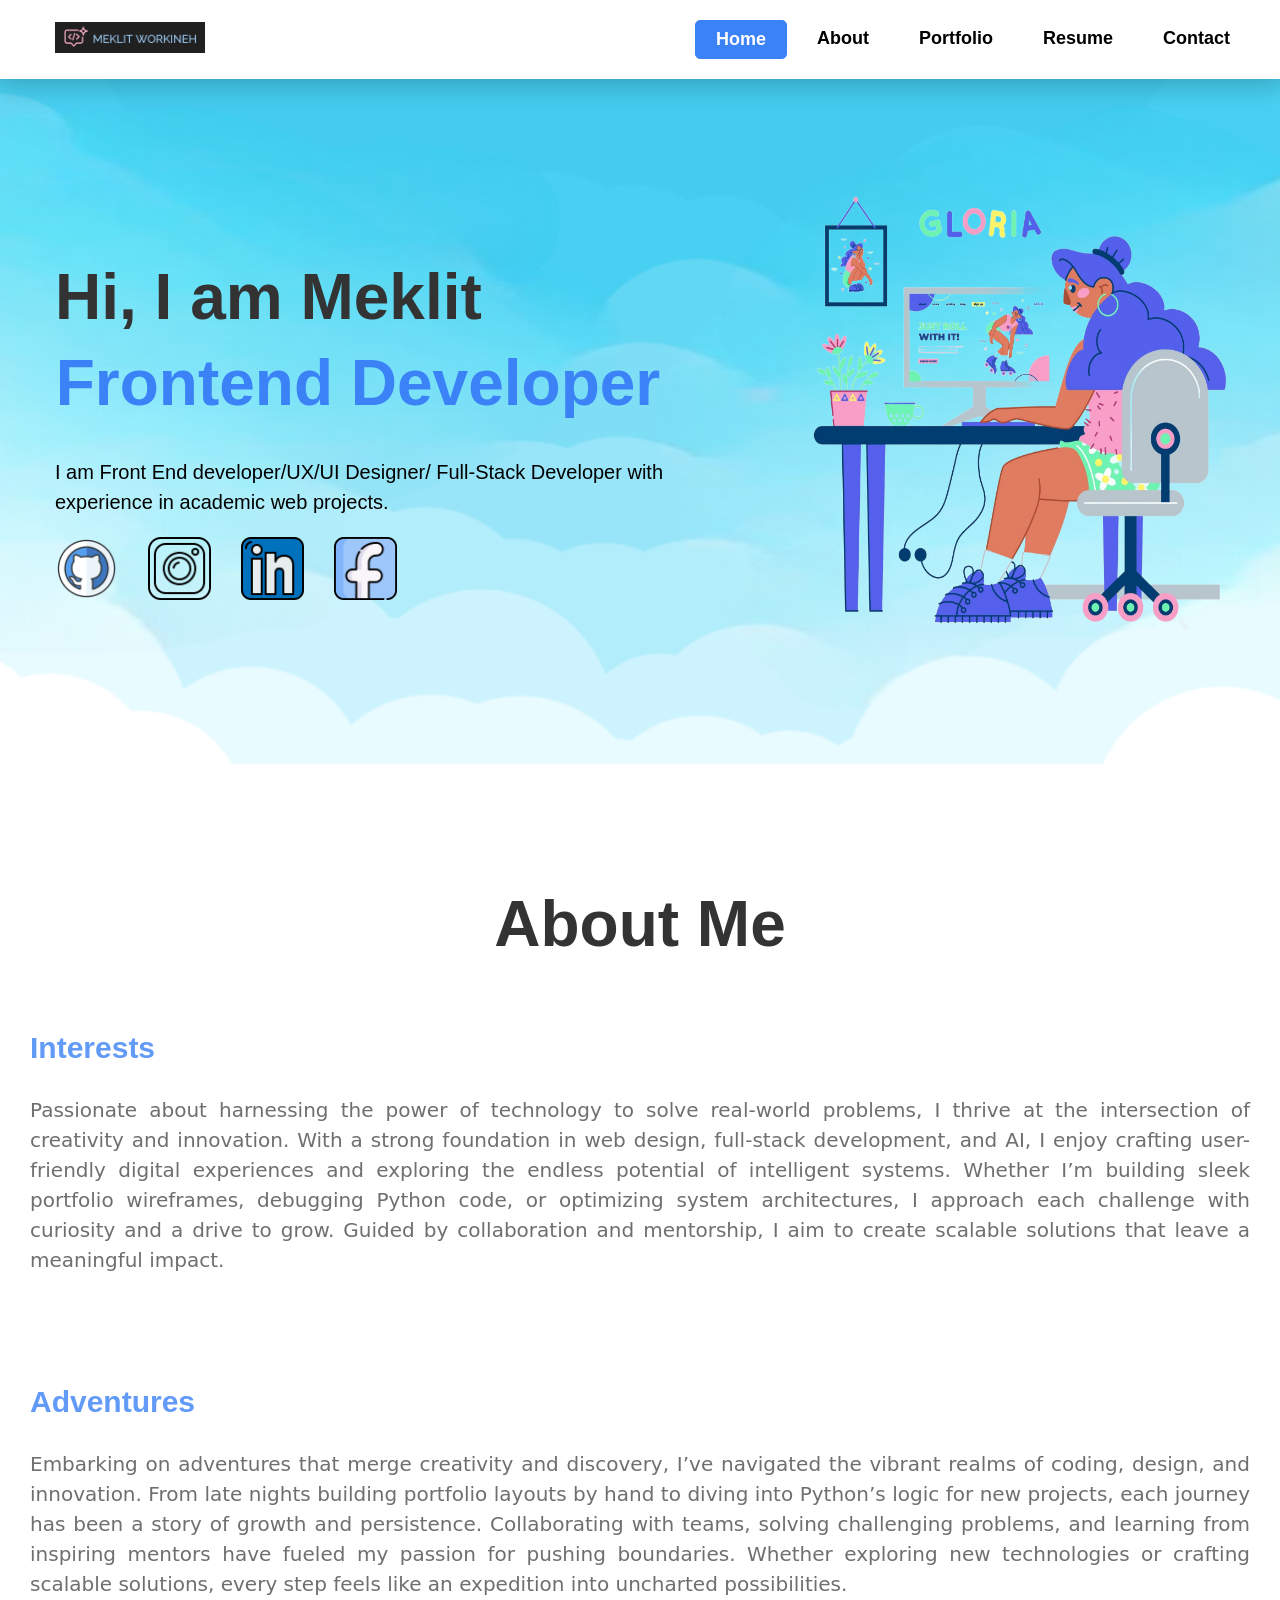
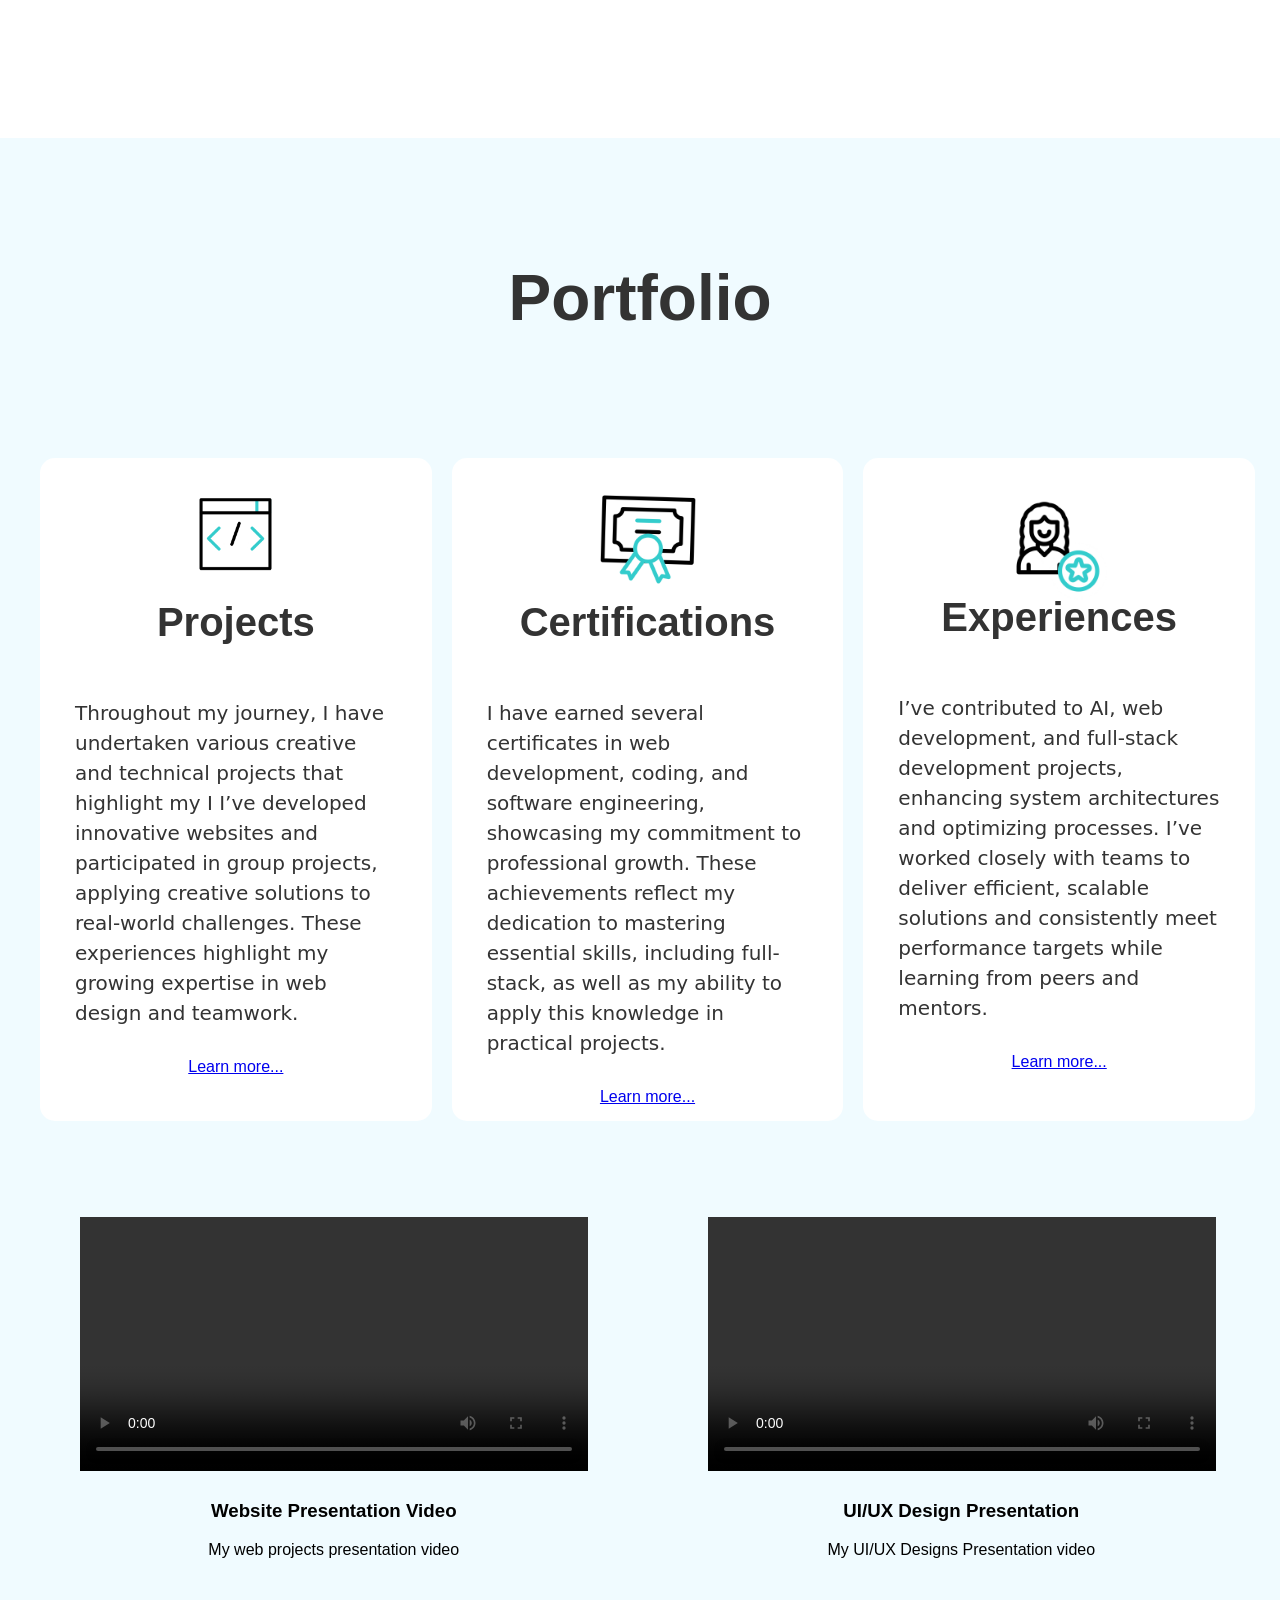
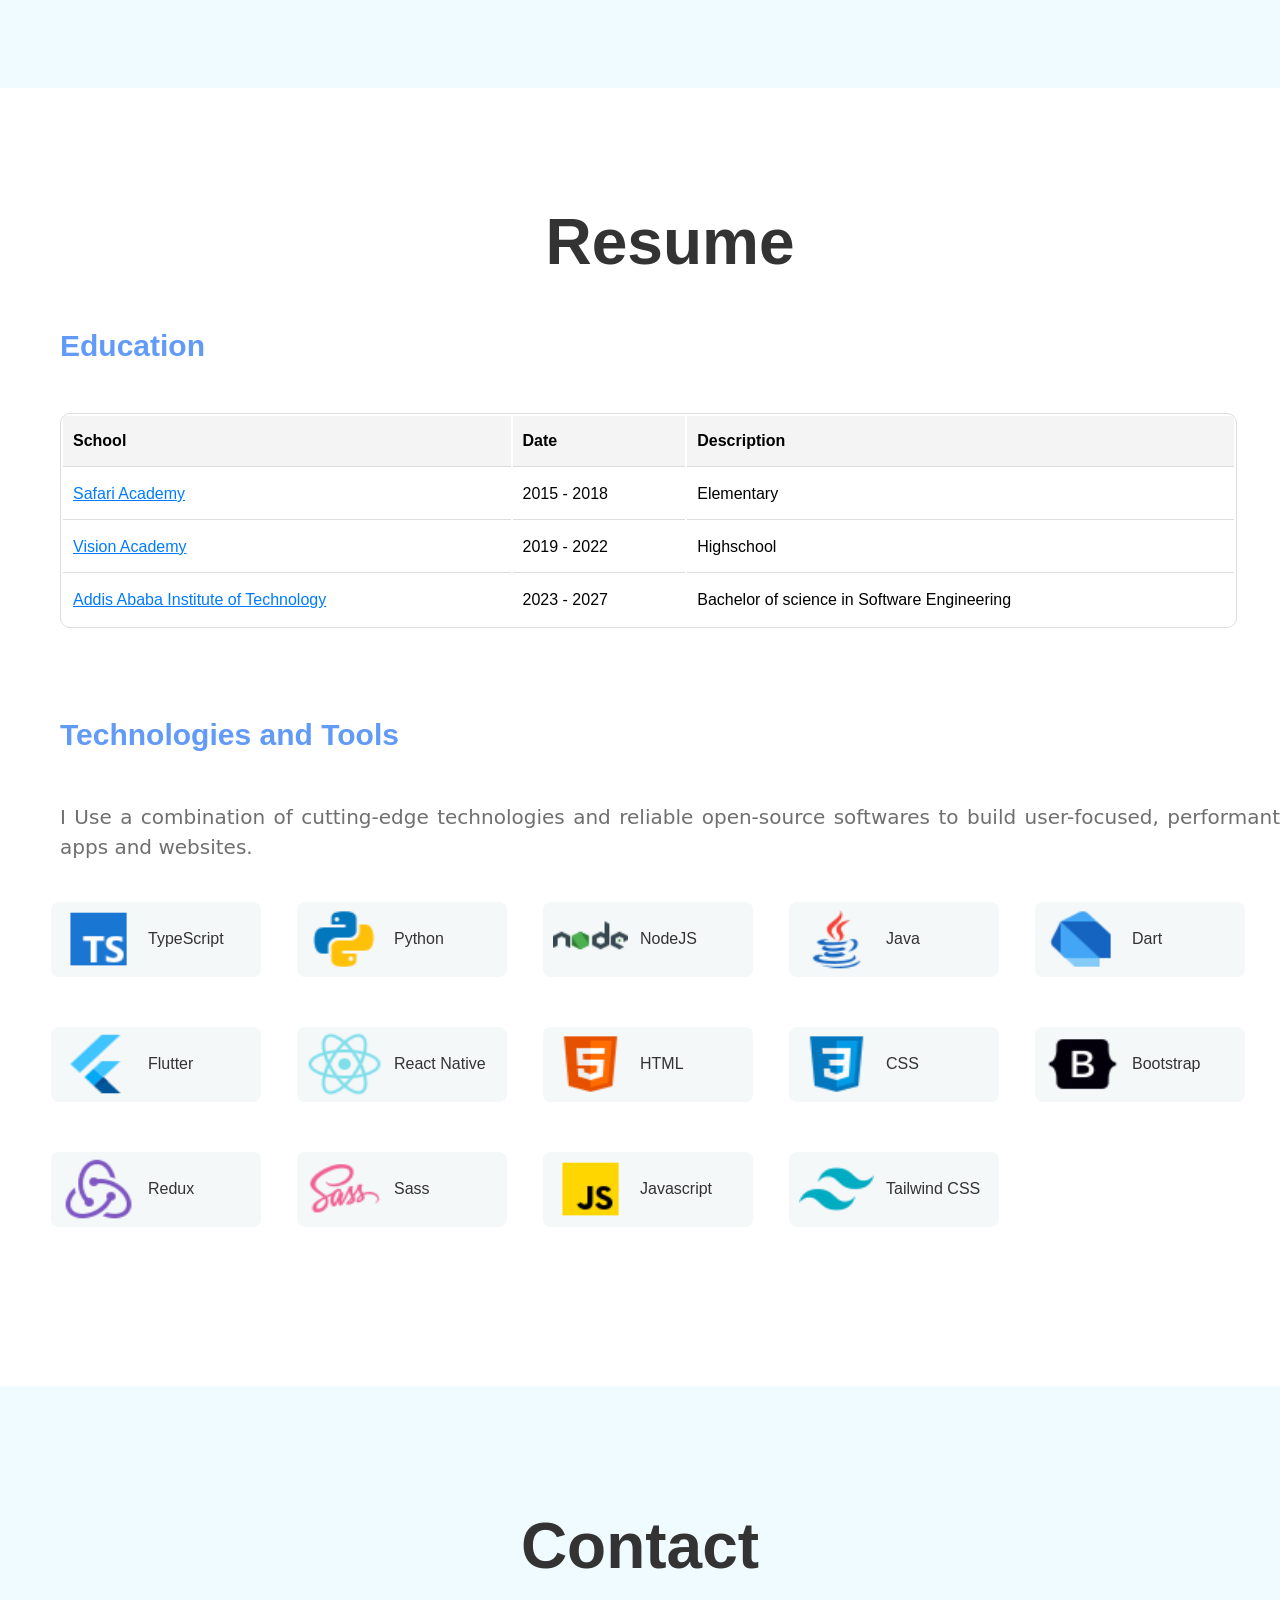
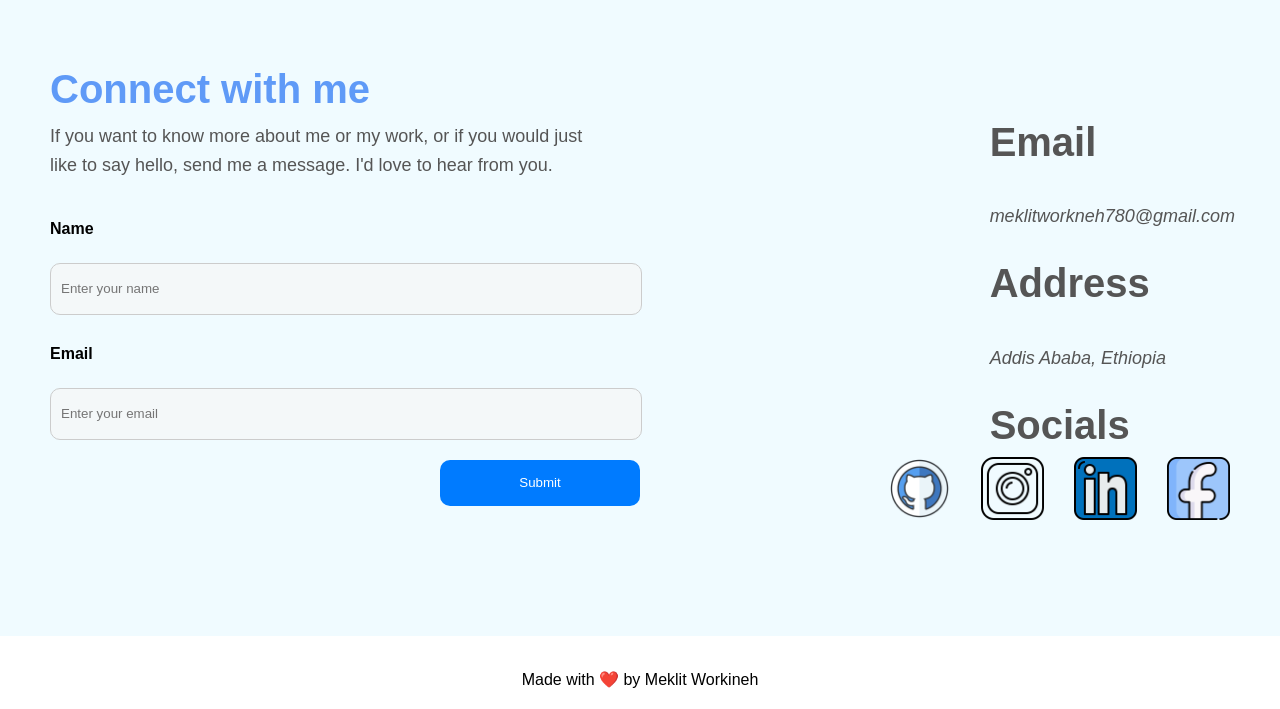
<file: Index.html>
<!DOCTYPE html>
<html lang="en">
  <head>
    <meta charset="UTF-8" />
    <meta name="viewport" content="width=device-width, initial-scale=1.0" />
    <title>👩🏾‍💻Meklit Workineh</title>
    <link rel="stylesheet" href="css/index.css" />
  </head>
  <body>
    <header>
      <div class="logo">
        <img src="Images/logo.png" alt="logo" />
      </div>
      <nav>
        <a href="#home" class="active">Home</a>
        <a href="#about">About</a>
        <a href="#portfolio">Portfolio</a>
        <a href="#resume">Resume</a>
        <a href="#contact">Contact</a>
      </nav>
      <div class="hamburger">
        <span></span>
        <span></span>
        <span></span>
      </div>
      <div class="mobile-nav">
        <a href="#home" class="active">Home</a>
        <a href="#about">About</a>
        <a href="#portfolio">Portfolio</a>
        <a href="#resume">Resume</a>
        <a href="#contact">Contact</a>
      </div>
    </header>

    <!-- Scrollable Sections with Embedded Pages -->
    <section id="home">
      <iframe src="home.html" width="100%" height="700"></iframe>
    </section>
    <section id="about">
      <iframe src="about.html" width="100%" height="820"></iframe>
    </section>
    <section id="portfolio">
      <iframe src="portfolio.html" width="100%" height="1550"></iframe>
    </section>
    <section id="resume">
      <iframe src="resume.html" width="100%" height="1150"></iframe>
    </section>
    <section id="contact">
      <iframe src="contact.html" width="100%" height="850"></iframe>
    </section>

    <footer>Made with ❤️ by Meklit Workineh</footer>

    <script src="JS/index.js"></script>
  </body>
</html>
</file>
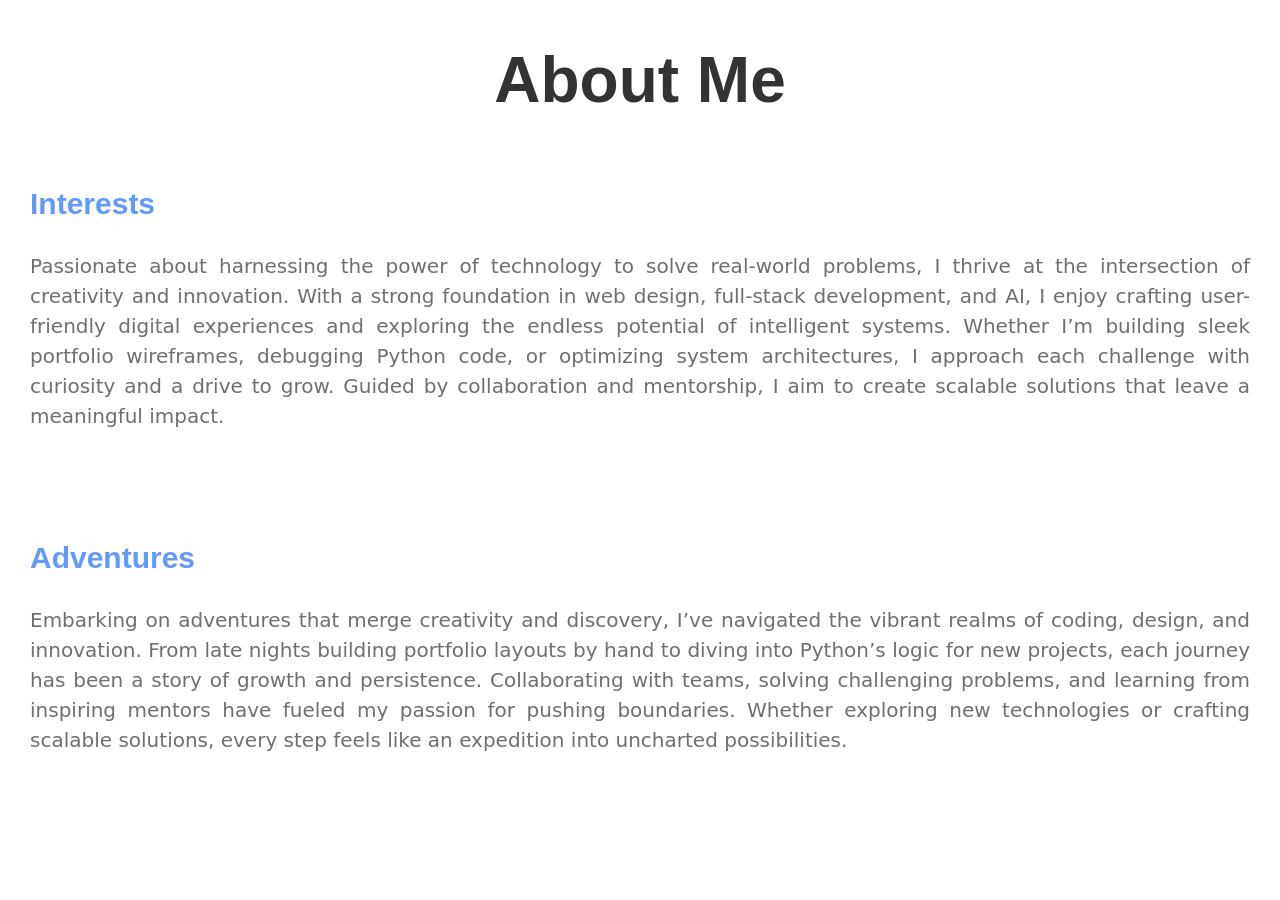
<file: about.html>
<!DOCTYPE html>
<html lang="en">
  <head>
    <meta charset="UTF-8" />
    <meta name="viewport" content="width=device-width, initial-scale=1.0" />
    <title>👩🏾‍💻Meklit Workineh</title>
    <link rel="stylesheet" href="css/about.css" />
  </head>
  <body>
    <main>
      <h1>About Me</h1>
      <article>
        <section>
          <h2>Interests</h2>
          <p>
            Passionate about harnessing the power of technology to solve
            real-world problems, I thrive at the intersection of creativity and
            innovation. With a strong foundation in web design, full-stack
            development, and AI, I enjoy crafting user-friendly digital
            experiences and exploring the endless potential of intelligent
            systems. Whether I’m building sleek portfolio wireframes, debugging
            Python code, or optimizing system architectures, I approach each
            challenge with curiosity and a drive to grow. Guided by
            collaboration and mentorship, I aim to create scalable solutions
            that leave a meaningful impact.
          </p>
        </section>

        <section>
          <h2>Adventures</h2>
          <p>
            Embarking on adventures that merge creativity and discovery, I’ve
            navigated the vibrant realms of coding, design, and innovation. From
            late nights building portfolio layouts by hand to diving into
            Python’s logic for new projects, each journey has been a story of
            growth and persistence. Collaborating with teams, solving
            challenging problems, and learning from inspiring mentors have
            fueled my passion for pushing boundaries. Whether exploring new
            technologies or crafting scalable solutions, every step feels like
            an expedition into uncharted possibilities.
          </p>
        </section>
      </article>
    </main>
  </body>
</html>
</file>
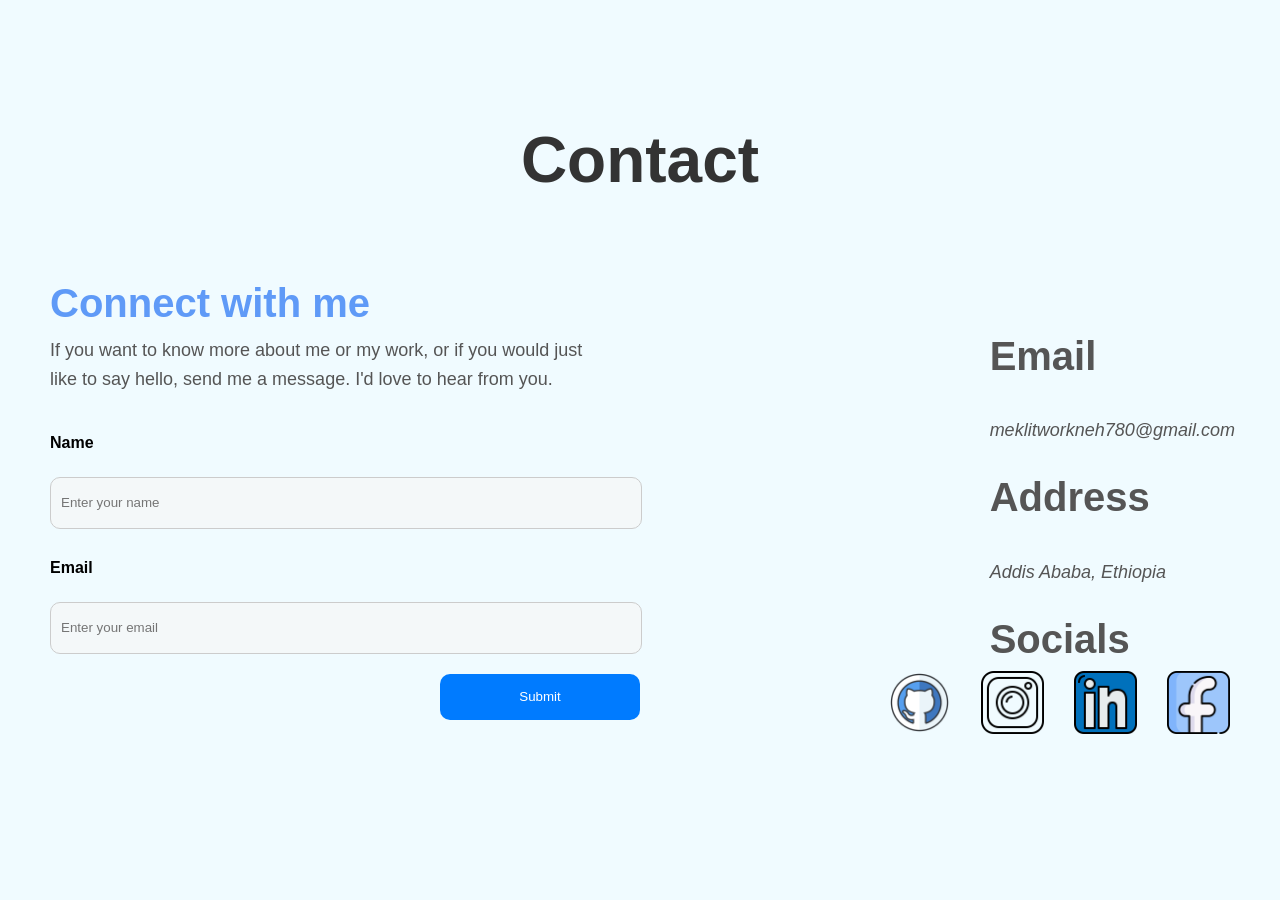
<file: contact.html>
<!DOCTYPE html>
<html lang="en">
  <head>
    <meta charset="UTF-8" />
    <meta name="viewport" content="width=device-width, initial-scale=1.0" />
    <title>👩🏾‍💻 Meklit Workineh</title>
    <link rel="stylesheet" href="css/contact.css" />
  </head>
  <body>
    <h1>Contact</h1>
    <section class="intro">
      <h2>Connect with me</h2>
      <p>
        If you want to know more about me or my work, or if you would just like
        to say hello, send me a message. I'd love to hear from you.
      </p>
    </section>
    <main>
      <section class="first">
        <form id="contactForm">
          <label for="name">Name</label>
          <input type="text" id="name" placeholder="Enter your name" required />

          <label for="email">Email</label>
          <input
            type="email"
            id="email"
            placeholder="Enter your email"
            required
          />

          <button type="submit">Submit</button>
        </form>
      </section>

      <section class="second">
        <div class="contact-container">
          <address>
            <p>
              <strong class="email">Email</strong>
              <br />
              <br />
              meklitworkneh780@gmail.com
            </p>

            <p>
              <strong>Address</strong>
              <br />
              <br />
              Addis Ababa, Ethiopia
            </p>
            <p><strong>Socials</strong></p>
          </address>

          <div class="social-icons">
            <a href="https://github.com/mycodebook123" target="_blank">
              <img src="Images/github.png" alt="GitHub" />
            </a>
            <a href="https://www.instagram.com/mj1232554/" target="_blank">
              <img src="Images/instagram.png" alt="Instagram" />
            </a>
            <a
              href="https://www.linkedin.com/in/meklit-daba-003aa8318/"
              target="_blank"
            >
              <img src="Images/linkedin.png" alt="LinkedIn" />
            </a>
            <a
              href="https://web.facebook.com/profile.php?id=61564765941623"
              target="_blank"
            >
              <img src="Images/facebook.png" alt="Facebook" />
            </a>
          </div>
        </div>
      </section>
    </main>

    <script src="JS/contact.js"></script>
  </body>
</html>
</file>
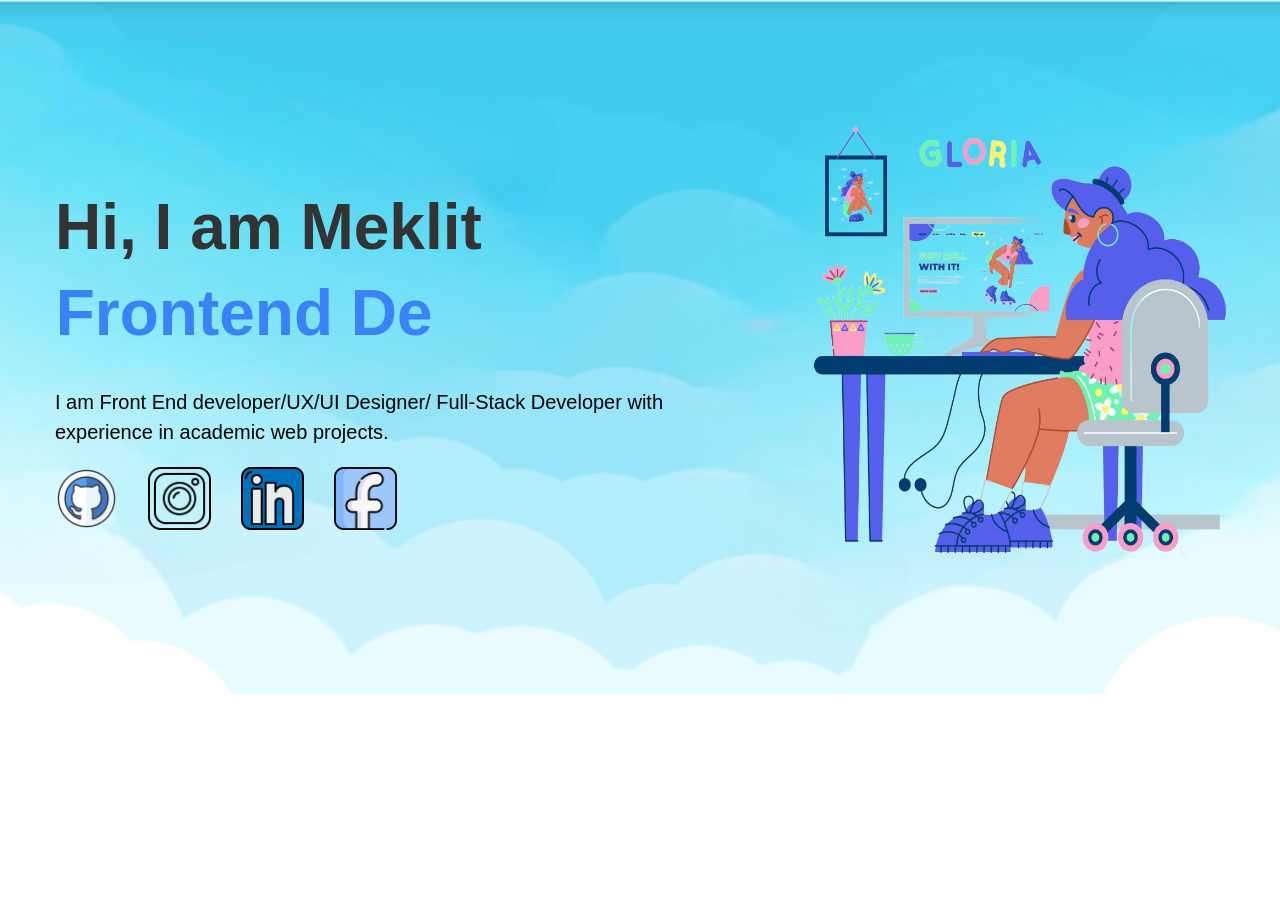
<file: home.html>
<!DOCTYPE html>
<html lang="en">
  <head>
    <meta charset="UTF-8" />
    <meta name="viewport" content="width=device-width, initial-scale=1.0" />
    <title>👩🏾‍💻Meklit Workineh</title>
    <link rel="stylesheet" href="css/home.css" />
  </head>
  <body>
    <main>
      <section>
        <article>
          <h1>Hi, I am Meklit</h1>
          <div class="role-container">
            <strong class="role">|</strong>
            <span id="role"><span class="cursor"></span></span>
          </div>
          <p>
            I am Front End developer/UX/UI Designer/ Full-Stack Developer with
            experience in academic web projects.
          </p>
        </article>

        <div class="social-icons">
          <a href="https://github.com/mycodebook123" target="_blank">
            <img src="Images/github.png" alt="GitHub" />
          </a>
          <a href="https://www.instagram.com/mj1232554/" target="_blank">
            <img src="Images/instagram.png" alt="Instagram" />
          </a>
          <a
            href="https://www.linkedin.com/in/meklit-daba-003aa8318/"
            target="_blank"
          >
            <img src="Images/linkedin.png" alt="LinkedIn" />
          </a>
          <a
            href="https://web.facebook.com/profile.php?id=61564765941623"
            target="_blank"
          >
            <img src="Images/facebook.png" alt="Facebook" />
          </a>
        </div>
      </section>

      <figure>
        <img src="Images/home-page.png" alt="Web Development Illustration" />
      </figure>
    </main>

    <script src="JS/home.js"></script>
  </body>
</html>
</file>
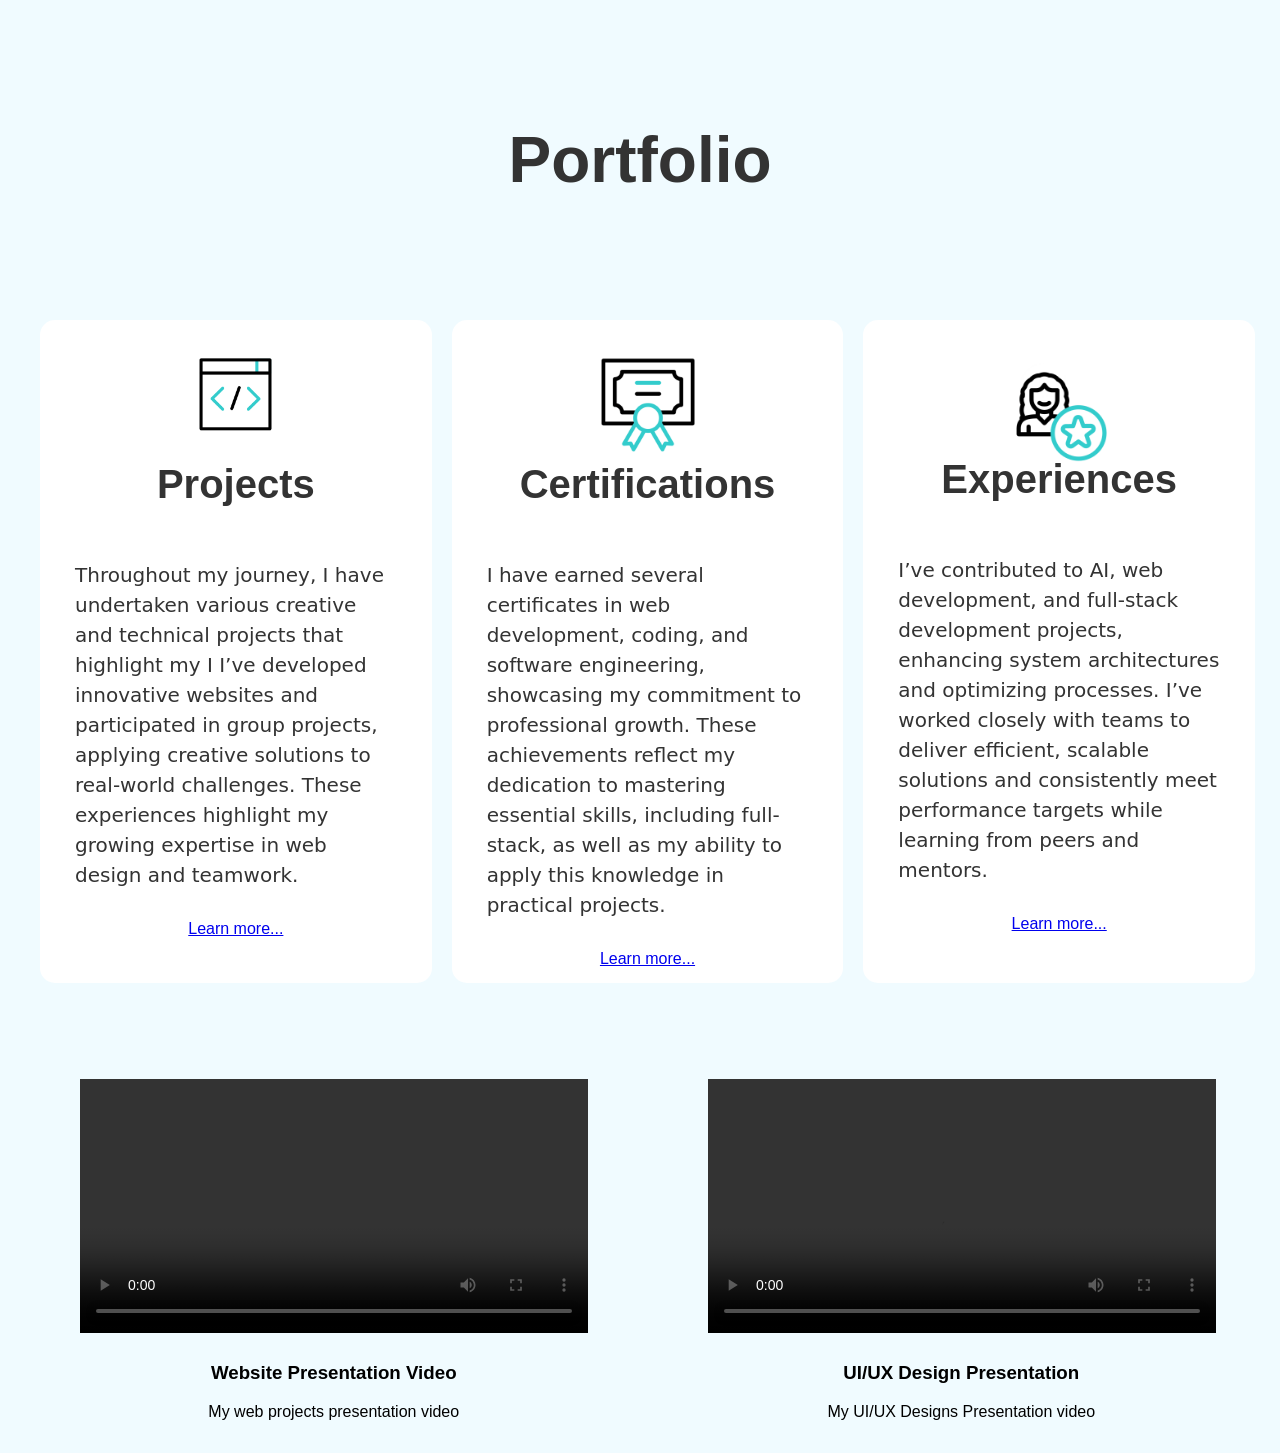
<file: portfolio.html>
<!DOCTYPE html>
<html lang="en">
  <head>
    <meta charset="UTF-8" />
    <meta name="viewport" content="width=device-width, initial-scale=1.0" />
    <title>👩🏾‍💻Meklit Workineh</title>
    <link rel="stylesheet" href="css/portfolio.css" />
  </head>
  <body>
    <main>
      <h1>Portfolio</h1>

      <section class="cards">
        <article class="card">
          <img src="Images/projects.gif" alt="Projects Icon" class="one" />
          <h2>Projects</h2>
          <p>
            Throughout my journey, I have undertaken various creative and
            technical projects that highlight my I I’ve developed innovative
            websites and participated in group projects, applying creative
            solutions to real-world challenges. These experiences highlight my
            growing expertise in web design and teamwork.
          </p>
          <a
            href="https://github.com/mycodebook123/Shecodes-project-2"
            target="_blank"
            >Learn more...</a
          >
        </article>

        <article class="card">
          <img
            src="Images/certificatons.gif"
            alt="Certifications Icon"
            class="two"
          />
          <h2>Certifications</h2>
          <p>
            I have earned several certificates in web development, coding, and
            software engineering, showcasing my commitment to professional
            growth. These achievements reflect my dedication to mastering
            essential skills, including full-stack, as well as my ability to
            apply this knowledge in practical projects.
          </p>
          <a
            href="https://github.com/mycodebook123/certificates"
            target="_blank"
            >Learn more...</a
          >
        </article>

        <article class="card">
          <img
            src="Images/experiences.gif"
            alt="Experiences Icon"
            class="three"
          />
          <h2>Experiences</h2>
          <p>
            I’ve contributed to AI, web development, and full-stack development
            projects, enhancing system architectures and optimizing processes.
            I’ve worked closely with teams to deliver efficient, scalable
            solutions and consistently meet performance targets while learning
            from peers and mentors.
          </p>
          <a href="https://github.com/mycodebook123/Resume" target="_blank"
            >Learn more...</a
          >
        </article>
      </section>

      <section class="videos-container">
        <!-- Video 1 -->
        <figure class="video-card">
          <video controls>
            <source
              src="Videos/Website Presentation Video.mp4"
              type="video/mp4"
            />
          </video>
          <figcaption>
            <h3>Website Presentation Video</h3>
            <p>My web projects presentation video</p>
          </figcaption>
        </figure>

        <!-- Video 2 -->
        <figure class="video-card">
          <video controls>
            <source
              src="Videos/UI_UX Presentation video.mp4"
              type="video/mp4"
            />
          </video>
          <figcaption>
            <h3>UI/UX Design Presentation</h3>
            <p>My UI/UX Designs Presentation video</p>
          </figcaption>
        </figure>
      </section>
    </main>
  </body>
</html>
</file>
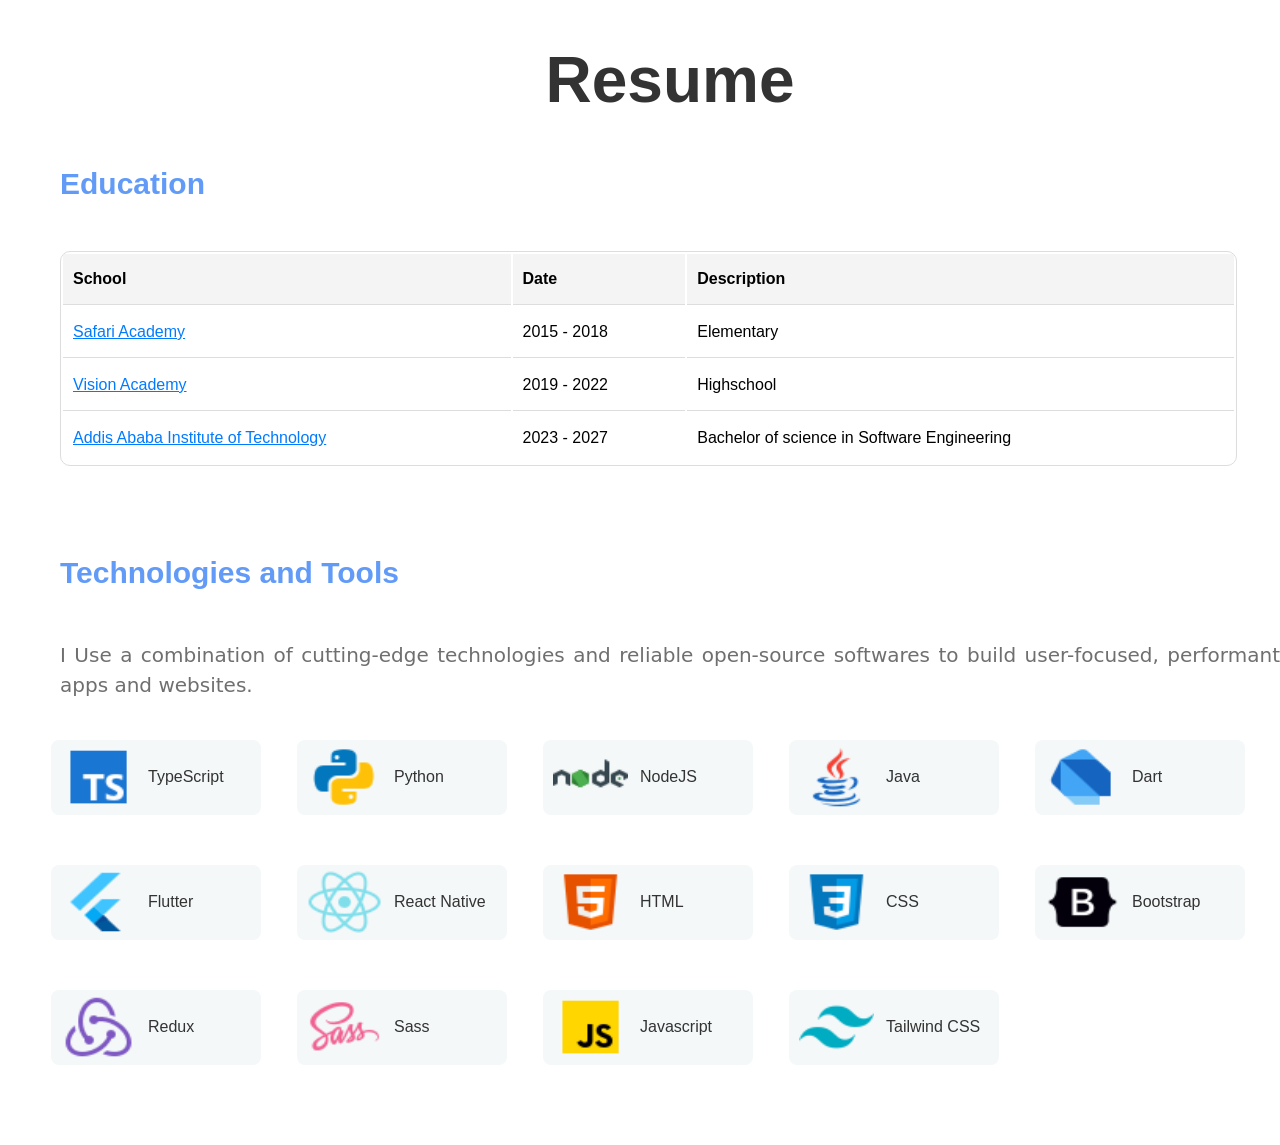
<file: resume.html>
<!DOCTYPE html>
<html lang="en">
  <head>
    <meta charset="UTF-8" />
    <meta name="viewport" content="width=device-width, initial-scale=1.0" />
    <title>👩🏾‍💻Meklit Workineh</title>
    <link rel="stylesheet" href="css/resume.css" />
  </head>
  <body>
    <main>
      <h1>Resume</h1>
      <section>
        <h2>Education</h2>
      </section>
      <table>
        <tr>
          <th>School</th>
          <th>Date</th>
          <th>Description</th>
        </tr>
        <tr>
          <td class="top-row">
            <a href="https://safari-academy.com/" target="_blank">
              Safari Academy
            </a>
          </td>
          <td class="top-row">2015 - 2018</td>
          <td class="top-row">Elementary</td>
        </tr>
        <tr>
          <td>
            <a
              href="https://web.facebook.com/Visionacademyethiopia/?_rdc=1&_rdr#"
              target="_blank"
            >
              Vision Academy
            </a>
          </td>
          <td>2019 - 2022</td>
          <td>Highschool</td>
        </tr>
        <tr>
          <td class="bottom-row">
            <a href="http://www.aait.edu.et/" target="_blank">
              Addis Ababa Institute of Technology
            </a>
          </td>
          <td class="bottom-row">2023 - 2027</td>
          <td class="bottom-row">
            Bachelor of science in Software Engineering
          </td>
        </tr>
      </table>
      <section class="tools">
        <h2>Technologies and Tools</h2>
        <p>
          I Use a combination of cutting-edge technologies and reliable
          open-source softwares to build user-focused, performant apps and
          websites.
        </p>
        <section class="content-grid">
          <article>
            <img alt="TypeScript" src="Images/typescript.png" class="icon-2" />
            <h4 class="icon-2">TypeScript</h4>
          </article>
          <article>
            <img alt="python" src="Images/python.png" class="icon-3" />
            <h4 class="icon-3">Python</h4>
          </article>
          <article>
            <img alt="nodejs" src="Images/nodejs.png" class="icon-4" />
            <h4 class="icon-4">NodeJS</h4>
          </article>
          <article>
            <img alt="java" src="Images/java.png" class="icon-5" />
            <h4 class="icon-5">Java</h4>
          </article>
          <article>
            <img alt="dart" src="Images/dart.png" class="icon-6" />
            <h4 class="icon-6">Dart</h4>
          </article>
          <article>
            <img alt="flutter" src="Images/flutter.png" class="icon-7" />
            <h4 class="icon-7">Flutter</h4>
          </article>
          <article>
            <img
              alt="react-native"
              src="Images/react-native.png"
              class="icon-8"
            />
            <h4 class="icon-8">React Native</h4>
          </article>
          <article>
            <img alt="html" src="Images/html.png" class="icon-9" />
            <h4 class="icon-9">HTML</h4>
          </article>
          <article>
            <img alt="css" src="Images/css.png" class="icon-10" />
            <h4 class="icon-10">CSS</h4>
          </article>
          <article>
            <img alt="bootstrap" src="Images/bootstrap.png" class="icon-11" />
            <h4 class="icon-11">Bootstrap</h4>
          </article>
          <article>
            <img alt="redux" src="Images/redux.png" class="icon-12" />
            <h4 class="icon-12">Redux</h4>
          </article>
          <article>
            <img alt="sass" src="Images/sass.png" class="icon-13" />
            <h4 class="icon-13">Sass</h4>
          </article>
          <article>
            <img alt="javascript" src="Images/javascript.png" class="icon-14" />
            <h4 class="icon-14">Javascript</h4>
          </article>
          <article>
            <img
              alt="tailwind-css"
              src="Images/tailwind-css.png"
              class="icon-15"
            />
            <h4 class="icon-15">Tailwind CSS</h4>
          </article>
        </section>
      </section>
    </main>
  </body>
</html>
</file>
<file: css/index.css>
body {
  font-family: Arial, sans-serif;
  margin: 0;
  scroll-behavior: smooth;
}
.logo img {
  width: 150px;
  height: auto;
  padding-left: 55px;
}
header {
  display: flex;
  justify-content: space-between;
  align-items: center;
  background-color: white;
  padding-top: 20px;
  padding-bottom: 20px;
  position: fixed;
  top: 0;
  width: 100%;
  z-index: 1000;
  box-shadow: 0 15px 20px rgba(0, 0, 0, 0.1);
  font-weight: bold;
}
header nav {
  display: flex;
  gap: 10px;
  padding-right: 30px;
  flex-wrap: wrap;
}
header nav a {
  text-decoration: none;
  color: black;
  padding: 8px 20px;
  border-radius: 5px;
  font-size: 18px;
}
header nav a.active {
  border: 1px solid #3b82f6;
  background-color: #3b82f6;
  color: white;
}
header nav a:hover {
  border: 1px solid #3b82f6;
  background-color: #3b82f6;
  color: white;
}
.hamburger {
  display: none;
  flex-direction: column;
  gap: 5px;
  cursor: pointer;
  padding-right: 50px;
  transition: transform 0.3s ease;
}
.hamburger span {
  width: 25px;
  height: 3px;
  background-color: black;
  border-radius: 3px;
  transition: all 0.3s ease;
}
.hamburger.open span:nth-child(1) {
  transform: rotate(45deg) translate(5px, 5px);
}
.hamburger.open span:nth-child(2) {
  opacity: 0;
}
.hamburger.open span:nth-child(3) {
  transform: rotate(-45deg) translate(5px, -5px);
}
.mobile-nav {
  display: none;
  flex-direction: column;
  gap: 10px;
  background-color: white;
  position: absolute;
  top: 70px;
  right: 15px;
  padding: 10px;
  box-shadow: 0 4px 8px rgba(0, 0, 0, 0.1);
  z-index: 1000;
  width: 150px;
  transition: all 0.3s ease;
}
.mobile-nav a {
  padding: 10px;
  border-radius: 5px;
  text-align: center;
  color: black;
  text-decoration: none;
}
.mobile-nav a.active {
  border: 1px solid #3b82f6;
  background-color: #3b82f6;
  color: white;
}
.mobile-nav a:hover {
  border: 1px solid #3b82f6;
  background-color: #3b82f6;
  color: white;
}

@media (max-width: 768px) {
  header nav {
    display: none;
  }
  .hamburger {
    display: flex;
  }
  header nav a {
    font-size: 14px;
  }
}
@media (min-width: 769px) {
  .mobile-nav {
    display: none !important;
  }
}
section {
  padding: 0;
  margin-top: 70px;
}
section iframe {
  width: 100%;
  border: none;
}
footer {
  text-align: center;
  padding: 20px;
  background-color: white;
  margin-top: 10px;
}
</file>
<file: css/about.css>
body {
  font-family: Arial, sans-serif;
  margin: 0;
  padding: 0;
  box-sizing: border-box;
}
main {
  margin: 20px;
}
main h1 {
  text-align: center;
  margin-bottom: 20px;
  font-size: 64px;
  color: #333333;
}
article {
  max-width: 1220px;
  margin: 0 auto;
}
section {
  padding-top: 30px;
  padding-bottom: 50px;
}
section h2 {
  margin: 20px 0 10px;
  font-size: 30px;
  color: #3b82f6;
  opacity: 80%;
}
section p {
  padding-top: 20px;
  margin: 10px 0;
  line-height: 30px;
  font-size: 20px;
  color: #333333;
  opacity: 70%;
  text-align: justify;
  font-family: system-ui, -apple-system, BlinkMacSystemFont, "Segoe UI", Roboto,
    Oxygen, Ubuntu, Cantarell, "Open Sans", "Helvetica Neue", sans-serif;
}
</file>
<file: css/contact.css>
body {
  font-family: Arial, sans-serif;
  margin: 0;
  padding: 0;
  background-color: #f0fbff;
}

h1 {
  text-align: center;
  margin-top: 123px;
  margin-bottom: 60px;
  font-size: 64px;
  color: #333333;
}

h2 {
  margin: 14px 0 10px;
  font-size: 40px;
  color: #3b82f6;
  opacity: 80%;
}

.intro {
  margin-left: 40px;
  margin-right: 665px;
}

p {
  text-align: left;
  margin: 0 auto 20px;
  font-size: 18px;
  color: #555;
  line-height: 1.6;
}

main {
  display: flex;
  justify-content: space-between;
  flex-wrap: wrap;
  padding: 20px;
  gap: 40px;
  margin: -30px 20px;
}

section {
  flex: 1;
  max-width: 100%;
  padding: 10px;
}

label {
  display: block;
  margin-bottom: 15px;
  font-weight: bold;
  margin-top: 10px;
}

input,
textarea,
button {
  width: 100%;
  padding: 10px;
  margin-bottom: 5px;
  border: 1px solid #ccc;
  background-color: #f4f8f9;
  border-radius: 10px;
}
input {
  height: 30px;
  margin-top: -5px;
}
button {
  background-color: #007bff;
  color: white;
  border: none;
  cursor: pointer;
  height: 46px;
  width: 200px;
  margin-left: auto;
  margin-right: -20px;
}

button:hover {
  background-color: #0056b3;
}

.contact-container {
  display: flex;
  flex-direction: column;
  align-items: flex-end;
  text-align: right;
  padding: 20px;
  transition: all 0.3s ease;
}

address {
  margin-top: -20;
  margin-right: -5px;
}
.second {
  margin-left: auto;
  margin-right: -20px;
  margin-top: -120px;
}
.social-icons {
  display: flex;
  justify-content: flex-end;
  gap: 30px;
  margin-top: -20px;
}

.social-icons img {
  width: 63px;
  height: 63px;
  transition: transform 0.3s ease-in-out;
}

.social-icons img:hover {
  transform: scale(1.2);
}

strong {
  font-size: 40px;
  font-style: normal;
}

input:hover {
  border: 1.4px solid #3b82f6;
}

form {
  display: flex;
  flex-direction: column;
  gap: 15px;
}

@media (max-width: 768px) {
  h1 {
    font-size: 48px;
    margin-top: 80px;
    margin-bottom: 40px;
  }

  h2 {
    font-size: 32px;
  }

  .intro {
    margin-left: 20px;
    margin-right: 20px;
  }

  p {
    font-size: 16px;
  }
  .contact-container {
    align-items: flex-start;
    margin-top: 20px;
  }
}

@media (max-width: 480px) {
  h1 {
    font-size: 36px;
    margin-top: 60px;
    margin-bottom: 30px;
  }

  h2 {
    font-size: 24px;
  }

  .intro {
    margin-left: 10px;
    margin-right: 10px;
  }

  p {
    font-size: 14px;
  }
}
</file>
<file: css/home.css>
body {
  font-family: Arial, sans-serif;
  margin: 0;
  padding: 0;
  box-sizing: border-box;
  background-image: url("../Images/Background.png");
  background-size: cover;
  background-repeat: no-repeat;
  background-position: center center;
  width: 100%;
}

main {
  display: flex;
  flex-wrap: wrap;
  margin: 100px 50px;
  gap: 40px;
}

section {
  flex: 1;
  margin-right: 20px;
  margin-left: 5px;
  margin-top: 80px;
  max-width: 650px;
}

section p {
  padding-top: 25px;
  line-height: 30px;
  font-size: 20px;
}

section h1 {
  font-size: 64px;
  color: #333333;
}

section h1,
section h2,
section p {
  margin: 10px 0;
}

.social-icons {
  display: flex;
  margin-top: 20px;
  gap: 20px;
}

.social-icons a {
  margin-right: 10px;
}

.social-icons img {
  width: 63px;
  height: 63px;
  transition: transform 0.3s ease-in-out;
}

.social-icons img:hover {
  transform: scale(1.2);
}

figure {
  flex: 1;
  max-width: 500px;
  margin: 0;
  margin-top: -10px;
}

figure img {
  width: 550px;
  height: 500px;
}

.role-container {
  font-size: 64px;
  font-weight: bold;
  color: #3b82f6;
  margin-right: -100px;
  margin-left: -37px;
  padding-left: -25px;
  border: 2px solid transparent;
}

.role {
  color: transparent;
}

@media (max-width: 768px) {
  main {
    flex-direction: column;
  }

  section {
    margin-top: 40px;
  }

  figure {
    order: -1;
    width: 100%;
    max-width: none;
  }

  figure img {
    width: 100%;
    height: auto;
  }
}
</file>
<file: css/portfolio.css>
body {
  font-family: Arial, sans-serif;
  margin: 0;
  padding: 0;
  box-sizing: border-box;
  background-color: #f0fbff;
}
main h1 {
  text-align: center;
  margin-bottom: 123px;
  margin-top: 123px;
  font-size: 64px;
  color: #333333;
}
.cards {
  display: flex;
  justify-content: space-between;
  margin-top: 20px;
  gap: 20px;
  flex-wrap: wrap;
}
article {
  background-color: white;
}
section {
  margin-left: 40px;
  margin-right: 25px;
}
article h2 {
  font-size: 40px;
  color: #333333;
}
article.card {
  flex: 1;
  border: 1px solid #ccc;
  border-radius: 15px;
  padding: 15px;
  text-align: center;
  border: none;
}
article.card img {
  margin-top: 10px;
}
article img.one {
  width: 95px;
  height: 95px;
  margin-bottom: -15px;
}
article img.two {
  width: 120px;
  height: 120px;
  margin-bottom: -40px;
}
article img.three {
  width: 131px;
  height: 130px;
  margin-bottom: -55px;
}
article.card p {
  margin: 10px 0;
  line-height: 1.5;
  font-size: 20px;
  text-align: left;
  padding: 20px;
  color: #333333;
  font-family: system-ui, -apple-system, BlinkMacSystemFont, "Segoe UI", Roboto,
    Oxygen, Ubuntu, Cantarell, "Open Sans", "Helvetica Neue", sans-serif;
}
.videos-container {
  display: flex;
  justify-content: center;
  gap: 40px;
  margin-top: 80px;
}

.video-card {
  width: 45%;
  display: flex;
  flex-direction: column;
  align-items: center;
}

.video-card video {
  width: 100%;
}

.video-card figcaption {
  margin-top: 10px;
  text-align: center;
}

@media (max-width: 768px) {
  .videos-container {
    flex-direction: column;
    margin-left: 0;
    padding-left: 0;
    gap: 0;
  }

  .video-card {
    width: 100%;
    margin-bottom: 20px;
  }
}

figcaption {
  text-align: center;
  margin-top: 10px;
}
</file>
<file: css/resume.css>
body {
  font-family: Arial, sans-serif;
  margin: 0;
  padding: 0;
  height: 100%;
  overflow-y: auto;
}
p {
  line-height: 30px;
  font-size: 20px;
  color: #333333;
  opacity: 70%;
  text-align: justify;
  font-family: system-ui, -apple-system, BlinkMacSystemFont, "Segoe UI", Roboto,
    Oxygen, Ubuntu, Cantarell, "Open Sans", "Helvetica Neue", sans-serif;
}
h1 {
  text-align: center;
  margin-bottom: 50px;
  font-size: 64px;
  color: #333333;
}
h2 {
  margin-bottom: 50px;
  font-size: 30px;
  color: #3b82f6;
  opacity: 80%;
}
main {
  margin-left: 60px;
  margin-bottom: 60px;
}
.content-grid {
  display: grid;
  grid-template-columns: repeat(5, 1fr);
  gap: 50px;
  padding: 20px;
  justify-items: center;
  overflow: visible;
}
.content-grid article {
  display: flex;
  flex-direction: row;
  align-items: center;
  justify-content: left;
  gap: 12px;
  border-radius: 8px;
  padding: 15px;
  width: 180px;
  height: 45px;
  text-align: left;
  margin-left: -40px;
  margin-right: 4px;
  opacity: 1;
  transform: translateY(0);
  transition: opacity 0.5s, transform 0.5s;
}
.content-grid article img {
  width: 75px;
  height: 70px;
  margin-left: -5px;
  margin-top: -10px;
  margin-bottom: -10px;
}
.content-grid article h4 {
  font-size: 16px;
  font-weight: 500;
  color: #333333;
  margin: 0;
}
article {
  background-color: #f4f8f9;
  padding: 15px;
  border-radius: 5px;
  width: 100%;
  text-align: center;
}
table {
  width: 96.5%;
  height: 215px;
  font-family: Arial, sans-serif;
  text-align: left;
  margin-bottom: 90px;
  border: 1px solid #ddd;
  border-radius: 10px;
  overflow: hidden;
}
th,
td {
  border-bottom: 1px solid #ddd;
  padding: 10px;
}
th {
  background-color: #f4f4f4;
  font-weight: bold;
}
tr:hover {
  background-color: #f9f9f9;
}
.bottom-row {
  border-bottom: none;
}
a {
  color: #007bff;
}
a:hover {
  text-decoration: underline;
}
.tools {
  margin-top: 50px;
}
@media (max-width: 1200px) {
  .content-grid {
    grid-template-columns: repeat(3, 1fr);
  }
}
@media (max-width: 768px) {
  .content-grid {
    grid-template-columns: repeat(2, 1fr);
  }
  main {
    margin-left: 20px;
    margin-right: 20px;
  }
}
@media (max-width: 480px) {
  .content-grid {
    grid-template-columns: 1fr;
  }
  main {
    margin-left: 10px;
    margin-right: 10px;
  }
}
</file>
